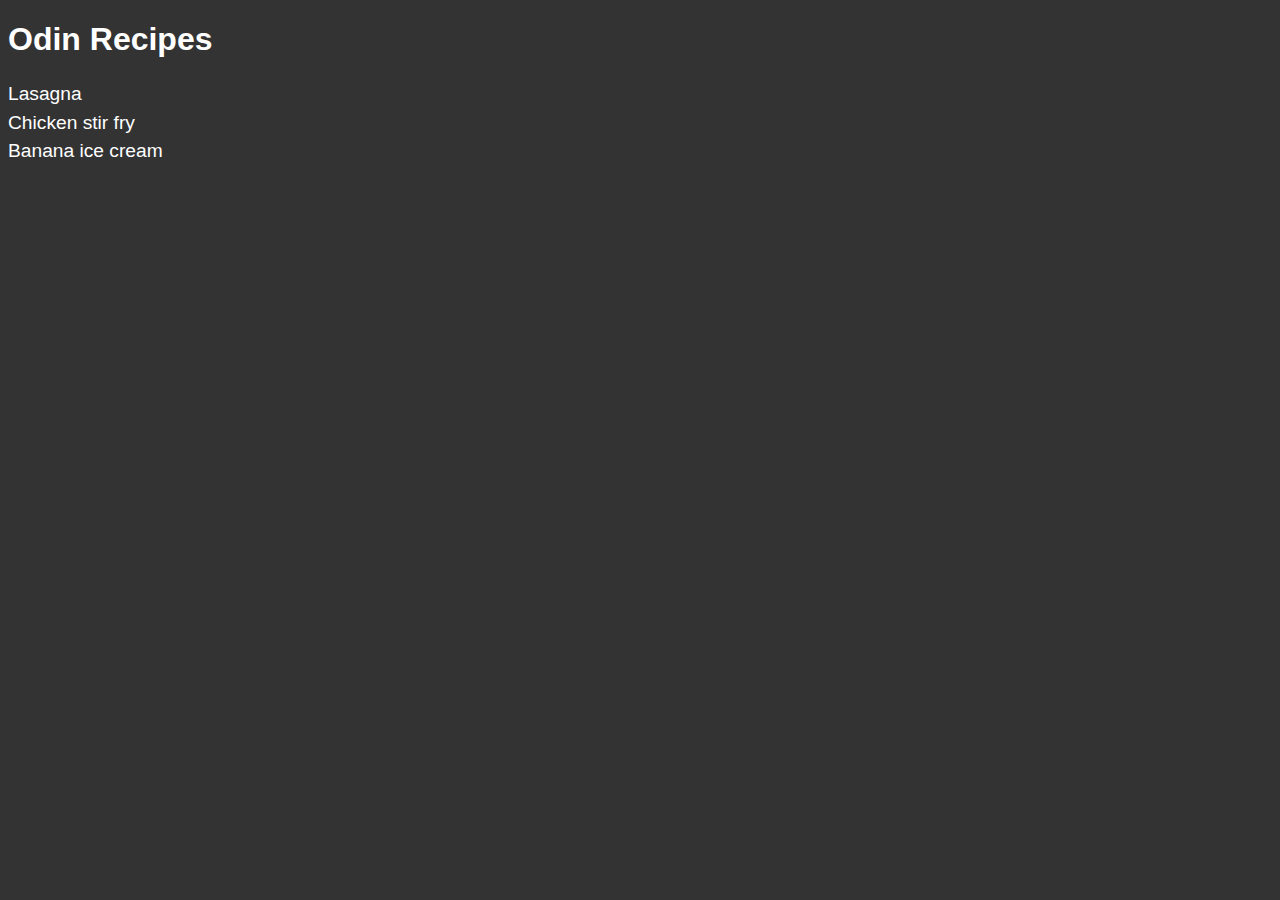
<file: index.html>
<!DOCTYPE html>
<html lang="en">
<head>
    <meta charset="UTF-8">
    <meta http-equiv="X-UA-Compatible" content="IE=edge">
    <meta name="viewport" content="width=device-width, initial-scale=1.0">
    <link rel="stylesheet" href="style.css">
    <title>Recipes</title>
</head>
<body>
    <h1>Odin Recipes</h1>
    <ul>
        <li><a href="recipes/lasagne.html">Lasagna</a></li>
        <li><a href="recipes/chicken.html">Chicken stir fry</a></li>
        <li><a href="recipes/ice_cream.html">Banana ice cream</a></li>
    </ul>
</body>
</html>
</file>
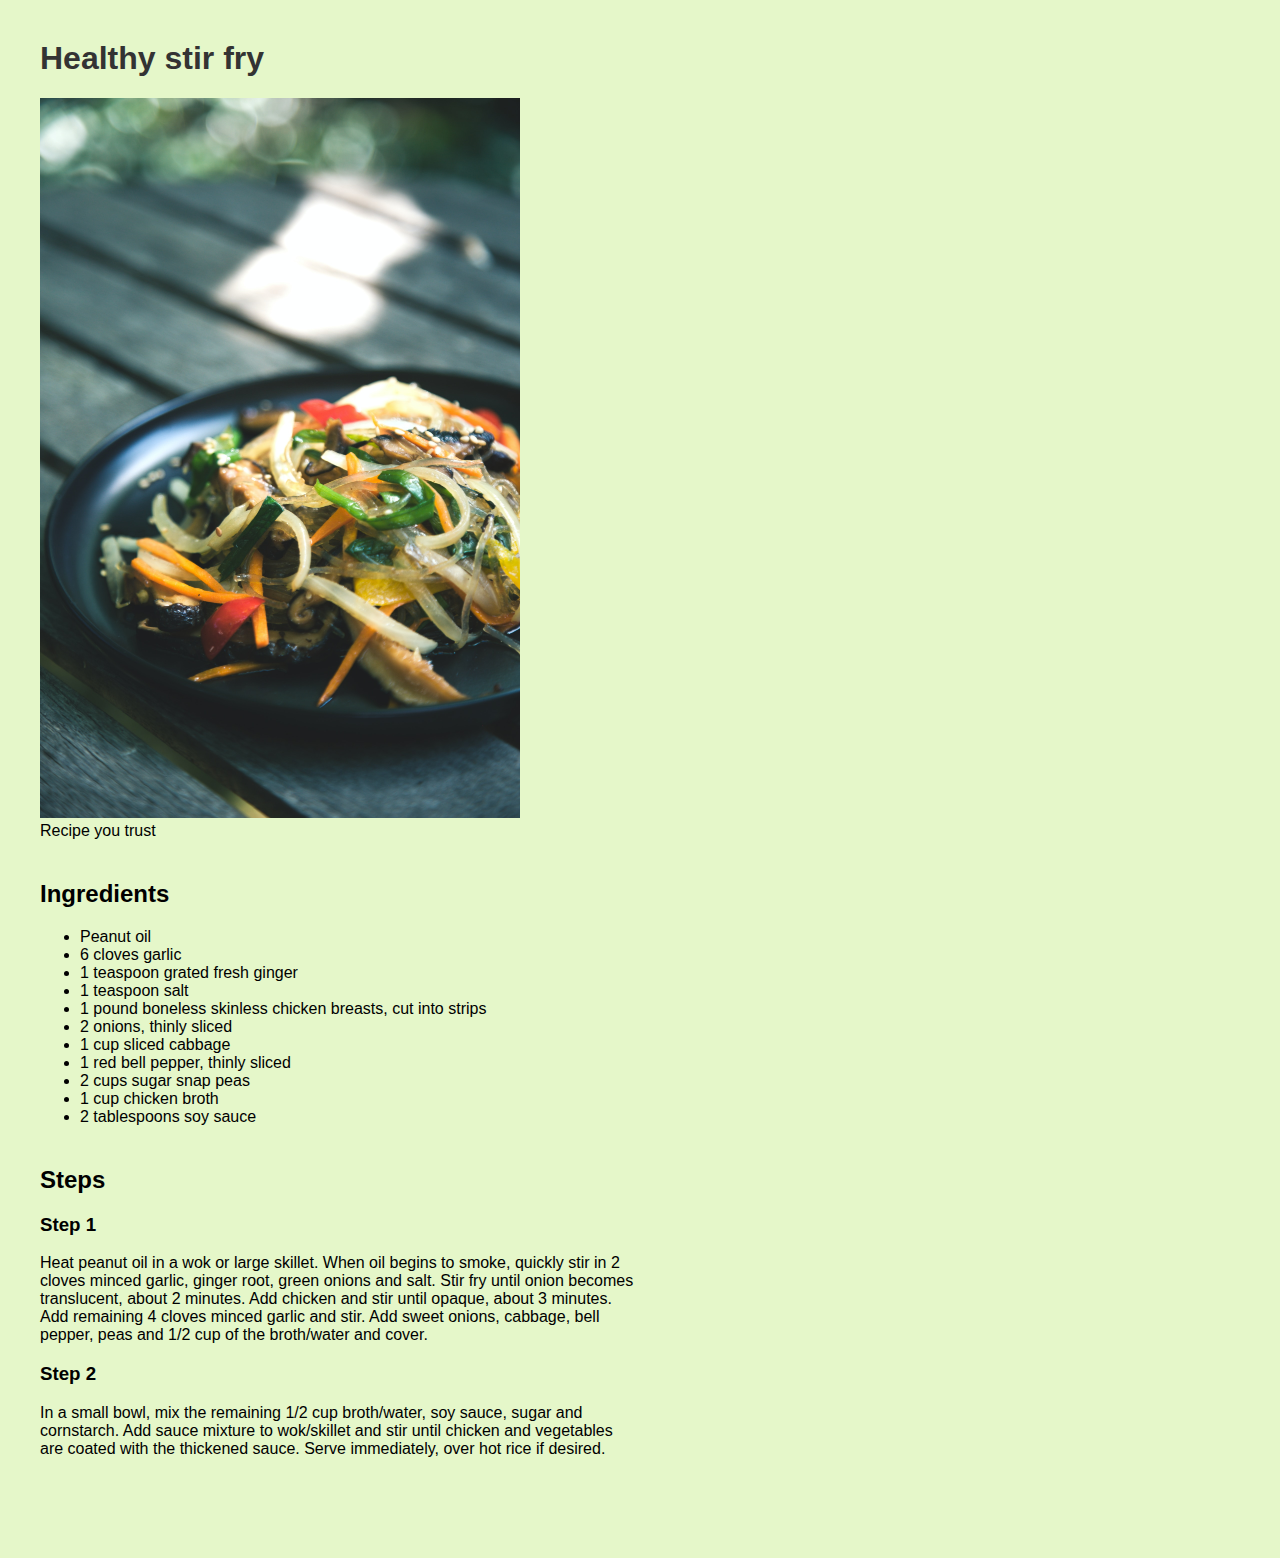
<file: recipes/chicken.html>
<!DOCTYPE html>
<html lang="en">
<head>
    <meta charset="UTF-8">
    <meta http-equiv="X-UA-Compatible" content="IE=edge">
    <meta name="viewport" content="width=device-width, initial-scale=1.0">
    <link rel="stylesheet" href="style.css">
    <title>Chicken</title>
</head>
<body>
    <h1>Healthy stir fry</h1>
    <figure>
      <img src="assets/chicken.jpg" alt="">
      <figcaption>Recipe you trust</figcaption>
    </figure>
    <h2>Ingredients</h2>
    <ul>
       <li>Peanut oil</li>
       <li>6 cloves garlic</li>
       <li>1 teaspoon grated fresh ginger</li>
       <li>1 teaspoon salt</li>
       <li>1 pound boneless skinless chicken breasts, cut into strips</li>
       <li>2 onions, thinly sliced</li>
       <li>1 cup sliced cabbage</li>
       <li>1 red bell pepper, thinly sliced</li>
       <li>2 cups sugar snap peas</li>
       <li>1 cup chicken broth</li>
       <li>2 tablespoons soy sauce</li>
    </ul>
    <h2>Steps</h2>
    <h3>Step 1</h3>
    <p>Heat peanut oil in a wok or large skillet. When oil begins to smoke, quickly stir in 2 cloves minced garlic, ginger root, green onions and salt. Stir fry until onion becomes translucent, about 2 minutes. Add chicken and stir until opaque, about 3 minutes. Add remaining 4 cloves minced garlic and stir. Add sweet onions, cabbage, bell pepper, peas and 1/2 cup of the broth/water and cover.</p>
    <h3>Step 2</h3>
    <p>In a small bowl, mix the remaining 1/2 cup broth/water, soy sauce, sugar and cornstarch. Add sauce mixture to wok/skillet and stir until chicken and vegetables are coated with the thickened sauce. Serve immediately, over hot rice if desired.</p>
</body>
</html>
</file>
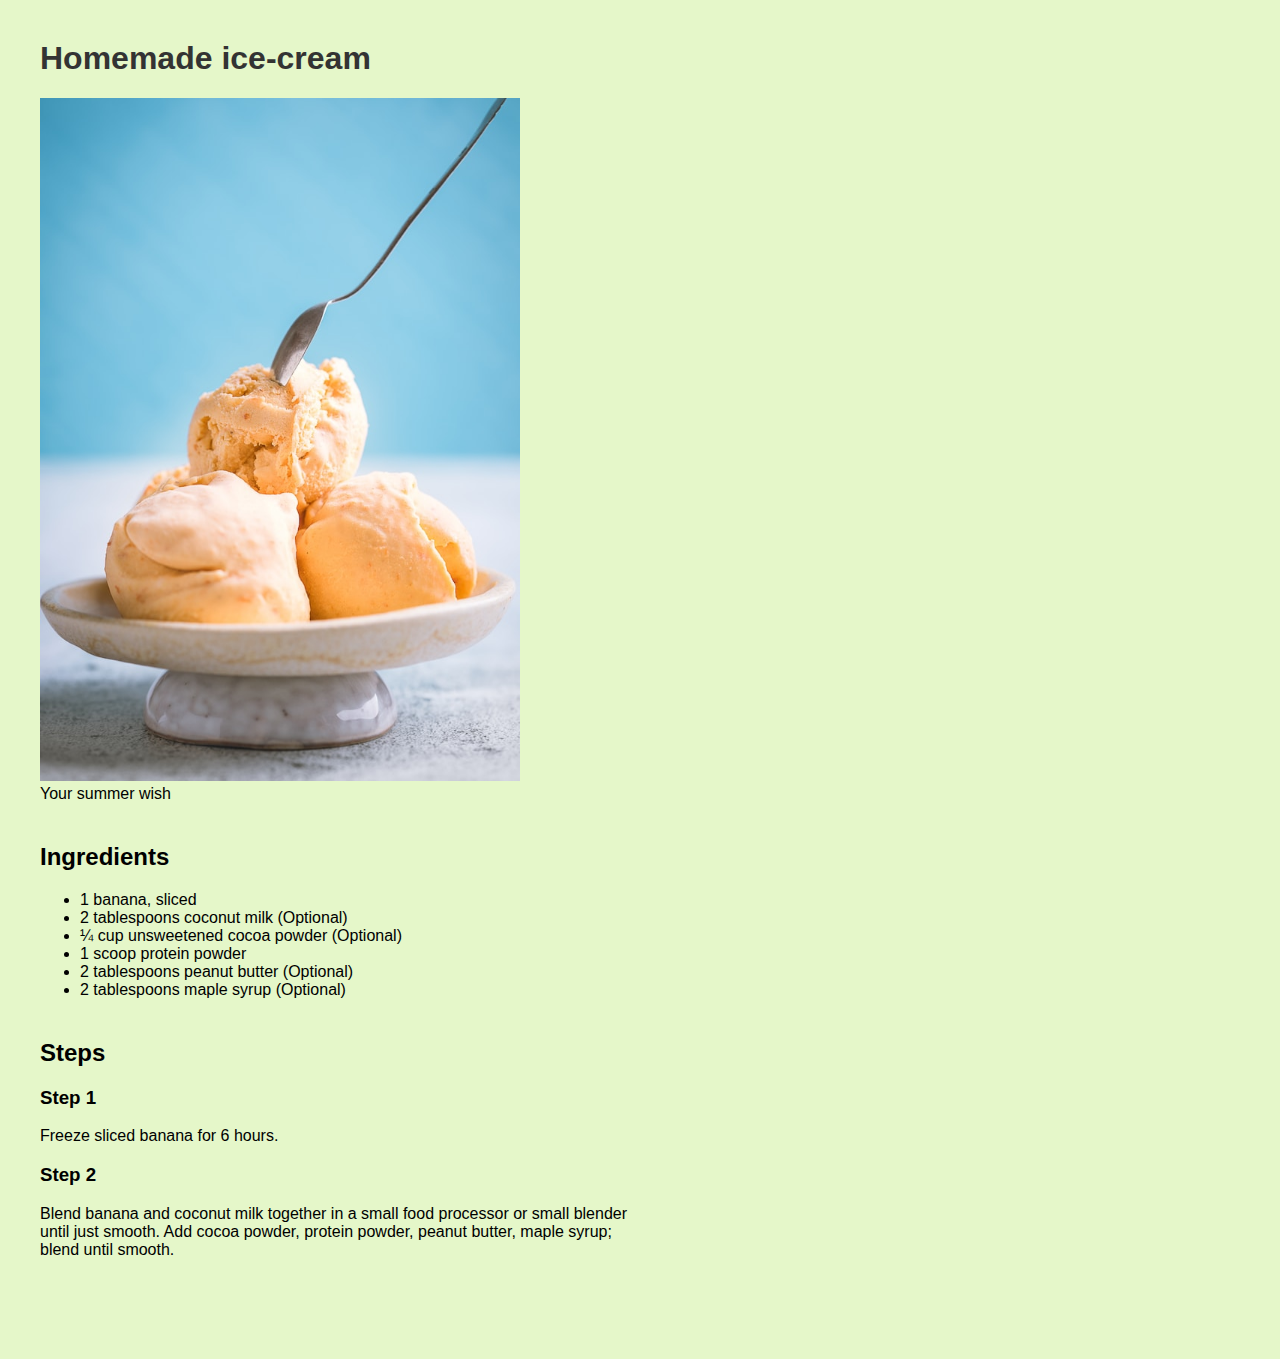
<file: recipes/ice_cream.html>
<!DOCTYPE html>
<html lang="en">
<head>
    <meta charset="UTF-8">
    <meta http-equiv="X-UA-Compatible" content="IE=edge">
    <meta name="viewport" content="width=device-width, initial-scale=1.0">
    <link rel="stylesheet" href="style.css">
    <title>Ice-cream</title>
</head>
<body>
    <h1>Homemade ice-cream</h1>
    <figure>
      <img src="assets/ice-cream.jpg" alt="">
      <figcaption>Your summer wish</figcaption>
    </figure>
    <h2>Ingredients</h2>
    <ul>
       <li>1 banana, sliced</li>
       <li>2 tablespoons coconut milk (Optional)</li>
       <li>¼ cup unsweetened cocoa powder (Optional)</li>
       <li>1 scoop protein powder</li>
       <li>2 tablespoons peanut butter (Optional)</li>
       <li>2 tablespoons maple syrup (Optional)</li>
    </ul>
    <h2>Steps</h2>
    <h3>Step 1</h3>
    <p>Freeze sliced banana for 6 hours.</p>
    <h3>Step 2</h3>
    <p>Blend banana and coconut milk together in a small food processor or small blender until just smooth. Add cocoa powder, protein powder, peanut butter, maple syrup; blend until smooth.</p>
</body>
</html>
</file>
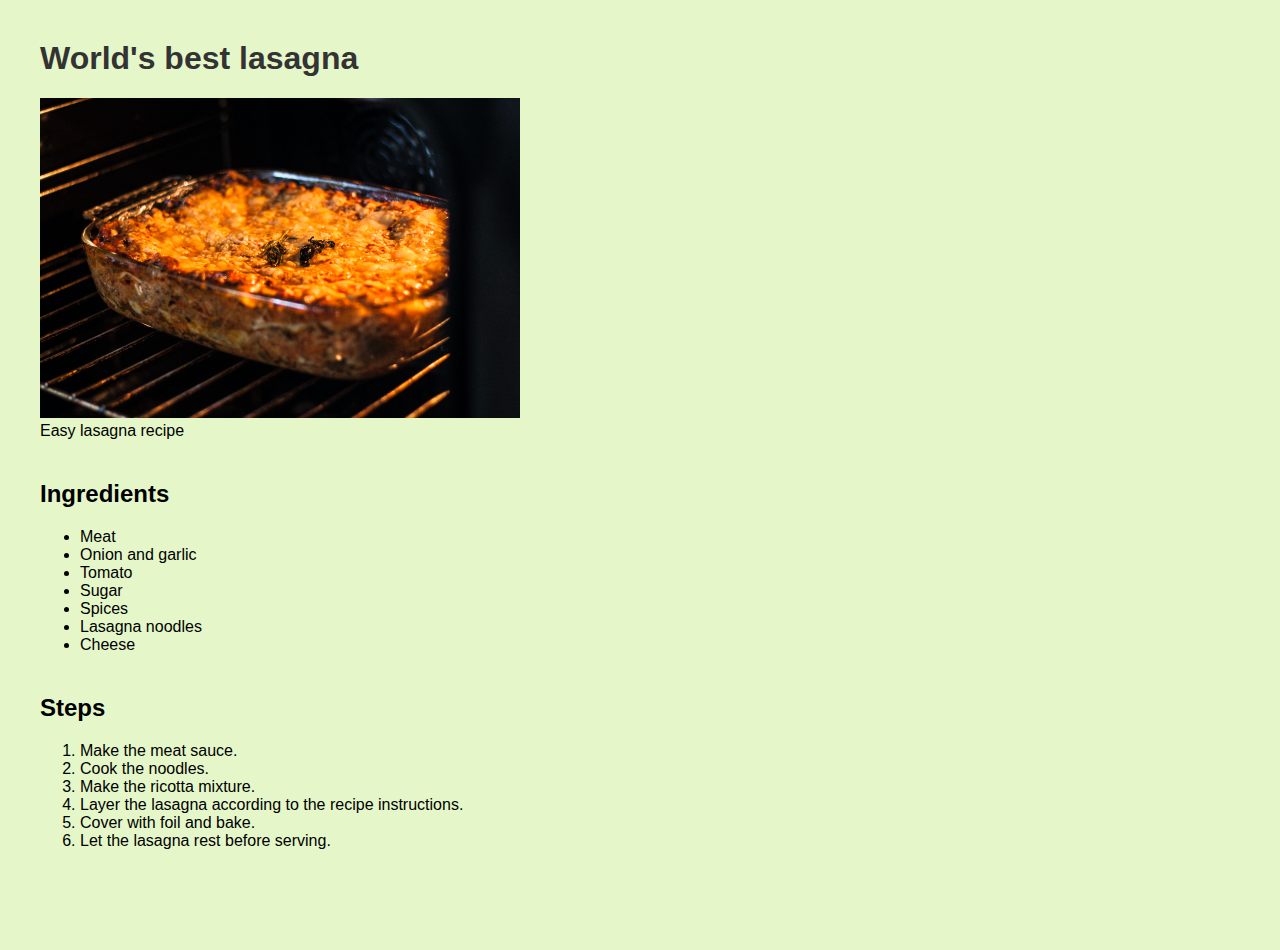
<file: recipes/lasagne.html>
<!DOCTYPE html>
<html lang="en">
<head>
    <meta charset="UTF-8">
    <meta http-equiv="X-UA-Compatible" content="IE=edge">
    <meta name="viewport" content="width=device-width, initial-scale=1.0">
    <link rel="stylesheet" href="style.css">
    <title>Lasagna</title>
</head>
<body>
    <h1>World's best lasagna</h1>
    <figure>
      <img src="assets/lasagna.jpg" alt="">
      <figcaption>Easy lasagna recipe</figcaption>
    </figure>
    <h2>Ingredients</h2>
    <ul>
       <li>Meat</li>
       <li>Onion and garlic</li>
       <li>Tomato</li>
       <li>Sugar</li>
       <li>Spices</li>
       <li>Lasagna noodles</li>
       <li>Cheese</li>
    </ul>
    <h2>Steps</h2>
    <ol>
      <li>Make the meat sauce.</li>
      <li>Cook the noodles.</li>
      <li>Make the ricotta mixture.</li>
      <li>Layer the lasagna according to the recipe instructions.</li>
      <li>Cover with foil and bake.</li>
      <li>Let the lasagna rest before serving.</li>
    </ol>
</body>
</html>
</file>
<file: style.css>
body {
    font-family:Verdana, Geneva, Tahoma, sans-serif;
    background-color: #333;
    color: white;
}

ul {
    list-style: none;
    margin: 0;
    padding: 0;
}

a {
    color: white;
    text-decoration: none;
    font-size: 1.2rem;
    line-height: 1.5;
}

a:hover {
    color: chocolate;
}
</file>
<file: recipes/style.css>
body {
    font-family:Verdana, Geneva, Tahoma, sans-serif;
    margin: 40px 40px 100px;
    padding: 0;
    background-color: rgb(229, 247, 201);
}

h1 {
    color: #333;
}

figure {
    max-width: 600px;
    max-height: 50%;
    margin: 0;
}

img {
    width: 80%;
    height: 80%;
}

p {
    max-width: 600px;
}

h2 {
    margin-top: 40px;
}
</file>
